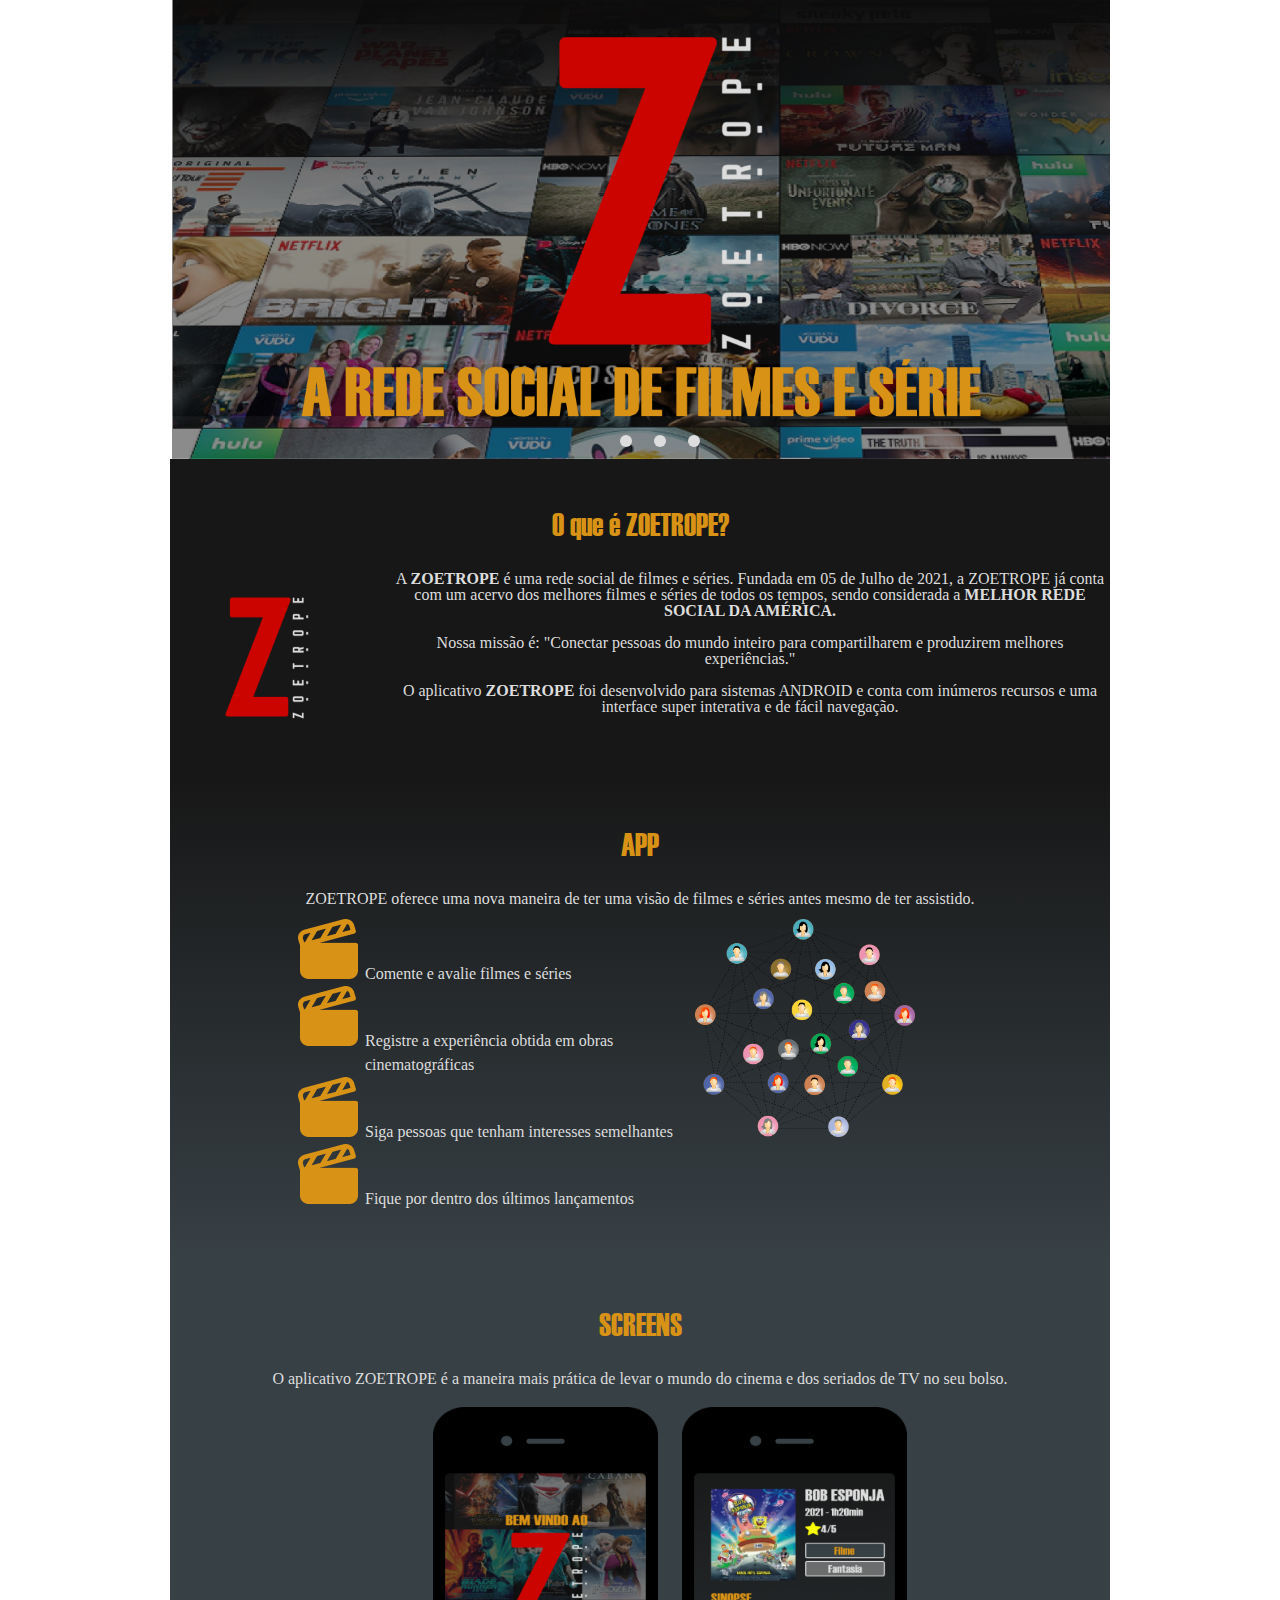
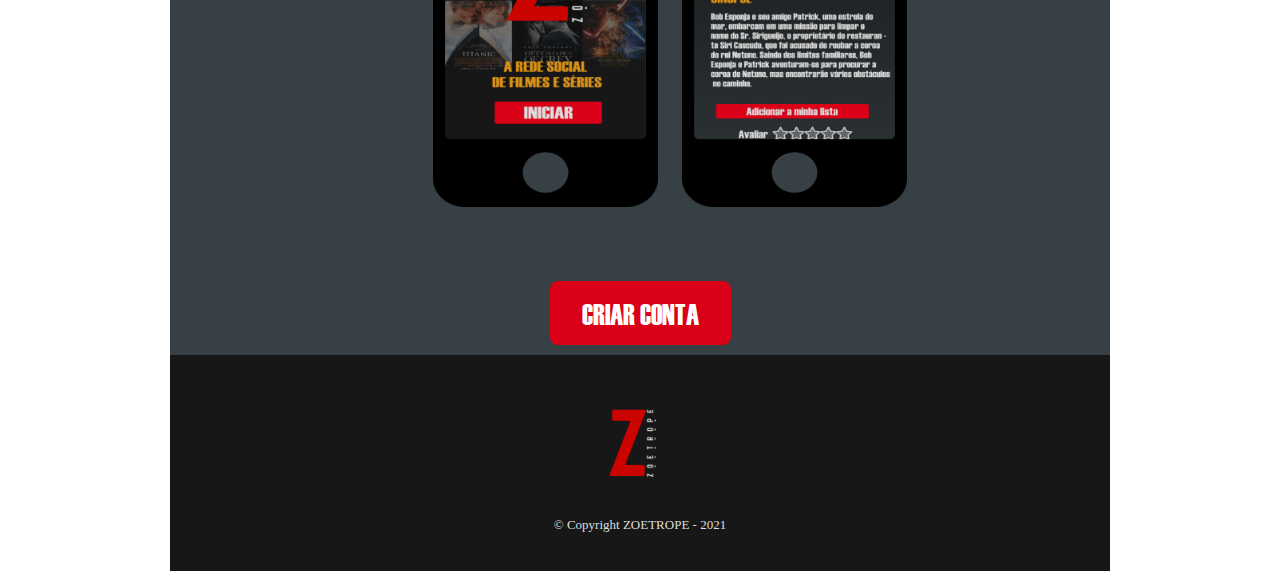
<file: index.html>
<!DOCTYPE html>

<html lang="pt-br">
  <head>
    <meta name="viewport" content="width=device-width" />
    <meta charset="UTF-8" />
    <title>ZOETROPE</title>
    <link rel="stylesheet" href="reset.css" />
    <link rel="stylesheet" href="style.css" />
  </head>

  <body>
    <header>
      
      <ul class="slider">
        <li>
          <input type="radio" id="slide3" name="slide" checked>
          <label for="slide3"></label>
          <img src="assets/SLIDER 3.png" />
        </li>
        <li>
          <input type="radio" id="slide2" name="slide" checked>
          <label for="slide2"></label>
          <img src="assets/SLIDER 2.png" />
        </li>
        <li>
          <input type="radio" id="slide1" name="slide" checked>
          <label for="slide1"></label>
      
          <img src="assets/SLIDER 1.png" />
        </li>
      </ul>
    </header>
    <main >
      <section class= "about">
        <h2 class="titulo">O que é ZOETROPE?</h2>

        <img class="zoetrope" src="assets/zoetrope.png" alt="Logo Zoetrope" />

        <p>
          A <strong>ZOETROPE</strong> é uma rede social de filmes e séries. Fundada em 05 de Julho de 2021, a ZOETROPE já conta com um acervo dos melhores filmes e séries de todos os tempos, sendo considerada a <strong>MELHOR REDE SOCIAL DA AMÉRICA.</strong>
        </p>

        <p>
            Nossa missão é: 
            <em>"Conectar pessoas do mundo inteiro para compartilharem e produzirem melhores experiências."
            </em>
        </p>
        <p>
          O aplicativo <strong>ZOETROPE</strong> foi desenvolvido para sistemas ANDROID e conta com inúmeros recursos e uma interface super interativa e de fácil navegação.
        </p>
      </section>

      <section class="vantagens">
        <h2 class="titulo">APP</h2>
        <p>ZOETROPE oferece uma nova maneira de ter uma visão de filmes e séries antes mesmo de ter assistido.</p>

        <div class="vantagens-app">
          <ul class="vantagem-lista">
            <li class="itens"><h3>Comente e avalie filmes e séries</h3></li>
            <li class="itens"><h3>Registre a experiência obtida em obras cinematográficas</h3></li>
            <li class="itens"><h3>Siga pessoas que tenham interesses semelhantes</h3></li>
            <li class="itens"><h3>Fique por dentro dos últimos lançamentos</h3></li>
          </ul><img src="assets/APP.png" class="imagem-vantagem" />
          
        </div>
      </section>

      <section class="galery">
        <h2 class="titulo">SCREENS</h2>
        <p>O aplicativo ZOETROPE é a maneira mais prática de levar o mundo do cinema e dos seriados de TV no seu bolso.</p>

          <div class="foto-app">
            <div class="slide-item"> 
              <img src="assets/Frame 1.png" alt="screen-app1">
              <img src="assets/Frame 2.png" alt="screen-app2">
            </div>
            <div class="slide-item"> 
              <img src="assets/Frame 3.png" alt="screen-app3">
              <img src="assets/Frame 4.png" alt="screen-app4">
            </div>
            <div class="slide-item"> 
              <img src="assets/Frame 5.png" alt="screen-app5">
              <img src="assets/Frame 6.png" alt="screen-app6">
            </div>
            <div class="slide-item"> 
              <img src="assets/Frame 7.png" alt="screen-app7">
              <img src="assets/Frame 1.png" alt="screen-app1">
            </div>
          </div>
          <div class="botaoCriarConta">
            <button class="button1"><a href="cadastro.html">CRIAR CONTA</a></button>
          </div>
          
      </section>
    </main>
    <footer>
      <img src="assets/zoetrope.png" />
      <p class="copyright">&copy; Copyright ZOETROPE - 2021</p>
    </footer>

  
  </body>
</html>
</file>
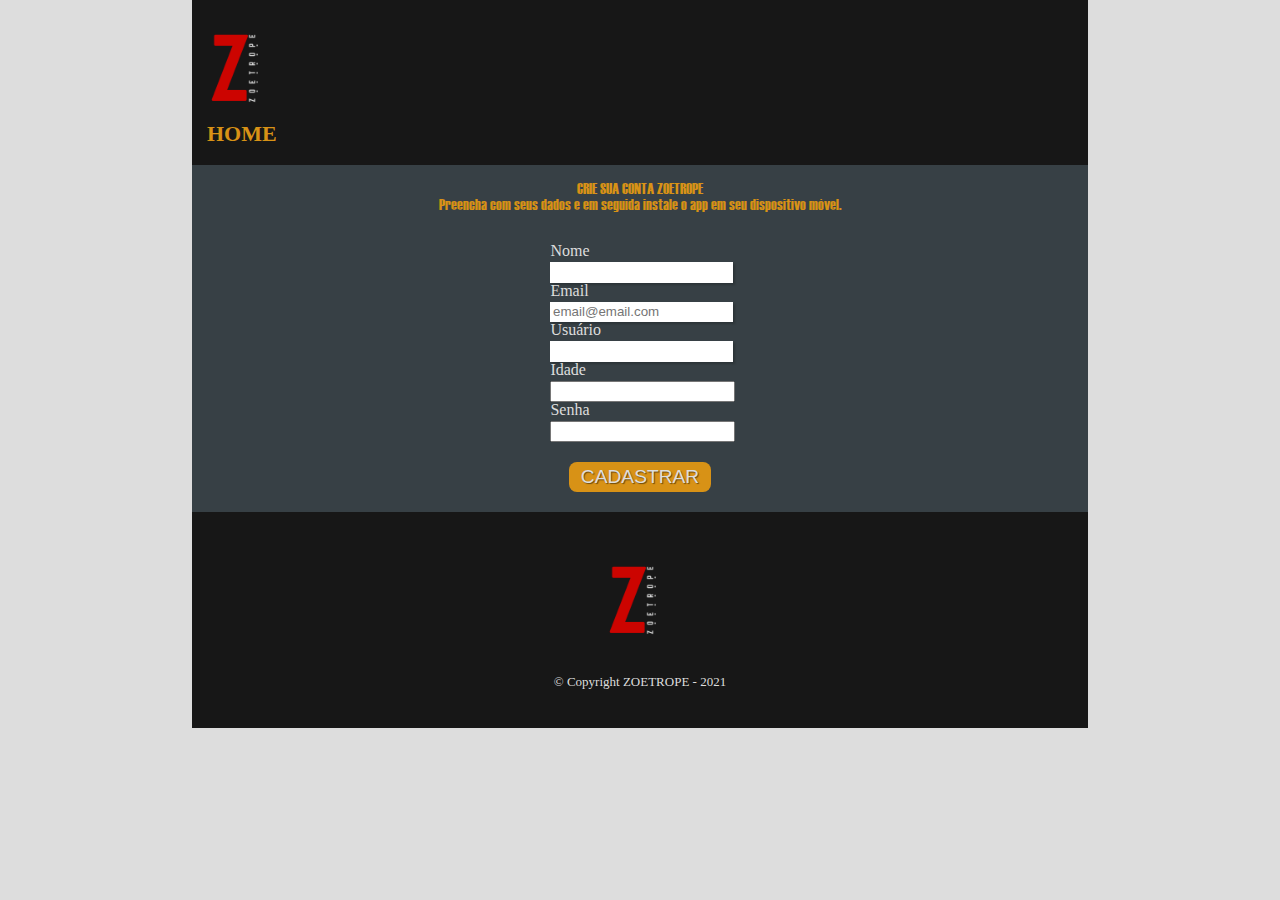
<file: cadastro.html>
<!doctype html>
<html lang="pt-br">
  <head>
    <meta name="viewport" content="width=device-width" />
    <meta charset="UTF-8" />
    <title>Cadastro - ZOETROPE</title>
    <link rel="stylesheet" href="reset.css" />
    <link rel="stylesheet" href="styleCadastro.css" />
  </head>
    <body>  
        <header>
            <div class="container">
              <h1><img src="assets/zoetrope.png" class="logo" /></h1>
      
              <nav>
                <ul class="navegacao">
                  <li><a href="index.html">Home</a></li>
                </ul>
              </nav>
            </div>
          </header>
        <main>
        <div class="inf">
            <h1 id="titulo">CRIE SUA CONTA ZOETROPE</h1>
            <p id="subtitulo">Preencha com seus dados e em seguida instale o app em seu dispositivo móvel.</p>
            <br>
        </div>


        <form class="form"> 
            
                <div class="campo">
                    <label for="nome"><strong>Nome</strong></label>
                    <input type="text" name="nome" id="nome" required>
                </div>
             

            <div class="campo">
                <label for="email"><strong>Email</strong></label>
                <input type="email" name="email" id="email" required placeholder="email@email.com">
            </div>

            <div class="campo">
                <label for="usuario"><strong>Usuário</strong></label>
                <input type="text" name="usuario" id="usuario" required>
            </div>

            <div class="campo">
                <label for="idade"><strong>Idade</strong></label>
                <input type="number" name="idade" id="idade" required>
            </div>

            <div class="campo">
                <label for="senha"><strong>Senha</strong></label>
                <input type="password" name="senha" id="senha" required></div>

                <div class="campo1"><button class="botao" type="submit" onsubmit="">CADASTRAR</button> </div>
        </form>
    
    
        </main>
        <footer>
            <img src="assets/zoetrope.png" />
            <p class="copyright">&copy; Copyright ZOETROPE - 2021</p>
          </footer>
    </body>

</html>
</file>
<file: style.css>
:root {
    --bg:#171717;
    --bg-second:#374045;
    --red:#da0017;
    --orange:#d89216;
    --gelo:#dddddd;
}

@font-face {
	font-family: HATTEN;
	src: url(assets/HATTEN.TTF)
}
.botaoCriarConta{
    display: flex;
    justify-content: center;
    align-content: flex-end;
    margin: 50px;
    
}
.botaoCriarConta a{
  text-decoration: none;
  color: white;
}
.button1 {
    background-color: var(--red); 
    border: none;
    color: white;
    font-family: HATTEN;
    padding: 15px 32px;
    text-align: center;
    text-decoration: none;
    display: inline-block;
    font-size: 30px;
    margin: 4px 2px;
    cursor: pointer;
    border-radius: 8px;
    
    
}

.button:hover {
    opacity: 0.3;
  }
/*body{
    margin: 0;
    display: flex;
    flex-direction: column;
}*/

.titulo{
    text-align: center;
    font-size: 2.5em;
    color:var(--orange);
    font-family: 'HATTEN', sans-serif;
}

p{
    color: var(--gelo);
    text-align: center;
}

h3{
    color:var(--gelo);
}

.slider {
    height: 459px;
    width: 940px;
    margin: 0 auto;
    position:relative;
}

.slider li {
    list-style: none;
    position: absolute;
}

.slider img {
    margin: auto;
    height: 100%;
    width: 100%;
    vertical-align: top;
}

.slider input {
    display: none;
}

.slider label {
    background-color: #dddddd;
    bottom: 12px;
    cursor: pointer;
    display: block;
    height: 12px;
    position: absolute;
    width: 12px;
    z-index: 12;
    border-radius: 12px;
}

.slider li:nth-child(1) label {
    left: 450px;
}

.slider li:nth-child(2) label {
    left: 484px;
}

.slider li:nth-child(3) label {
    left: 518px;
}

.slider img {
    opacity: 0;
    visibility: hidden;
}

.slider li input:checked ~ img {
    opacity: 1;
    visibility: visible;
    z-index: 5;
}

.titulo {
    text-align: center;
    font-size: 2em;
    margin: 0 0 1em;
    clear: left;
  }
  
  .about {
    padding: 3em 0;
    background: #171717;
    width: 940px;
    margin: 0 auto;
  
  }
  
  .about p {
    margin: 0 0 1em;
  }
  
  .about strong {
    font-weight: bold;
  }
  
  .zoetrope {
    width: 180px;
    float: left;
    float: top;
    margin: 0 20px 20px 20px;
  } 
  
  .vantagens {
    padding: 3em 0;
    background: linear-gradient(#171717, #374045);
    width: 940px;
    margin: 0 auto;
  }
  
  .vantagens-app {
    width: 550px;
    margin: 0 auto;
    padding: 12px 0 0;
  }
  
  .vantagens p {
    text-align: center;
  }

.vantagem-lista {
    width: 60%;
    display: inline-block;
    vertical-align: top;
    list-style-image: url("assets/filmeITEM.png");

  }
  
.itens {
    line-height: 1.5;
  }
  
.imagem-vantagem {
    width: 40%;
    opacity: 1;
    transition: 400ms;
  }
  
.imagem-vantagem:hover {
    opacity: 0.3;
  }

.galery{
    width:940px;
    padding: 3em 0;
    height: 600px;
    margin: 0 auto;
    background-color:var(--bg-second);
    overflow: hidden;
}
.galery .foto-app{
    width: 400%;
    padding: 20px 30px;
    animation-name: animacao;
    animation-duration:15s;
    animation-iteration-count: infinite;
    display: flex;
    justify-content: space-around;
}

.galery .foto-app .slide-item{
    display: flex;
    justify-content: space-between;
}

.galery .foto-app .slide-item img {
    width: 24,9% ;
    padding: 0 12px;
    height: 400px;
}
    
    @keyframes animacao{
    0% { margin-left:0;}
    20% { margin-left:0;}
    25% { margin-left:-100%;}
    45% { margin-left:-100%;}
    50% { margin-left:-200%;}
    70% { margin-left:-200%;}
    75% { margin-left:-300;}
    95% { margin-left:-300%;}
    100% { margin: left -400%;}
    }
  
footer { 
    margin: 0 auto;
    text-align: center;
    background: #171717;
    padding: 40px 0;
    width: 940px;
  }

footer img{
    width: 100px;
    height: 100px;
}
  
  .copyright {
    color: #dddddd;
    font-size: 13px;
    margin-top: 20px;
  } 
/* Parte responsiva  */
  @media screen and (max-width: 480px) {
p{
  font-size: 50px;
}
.titulo{
  font-size: 70px;
}
.about{
  text-align: center;
}

.zoetrope{
    float: none;
}

.itens {
  font-size: 40px;
}
.vantagem-lista {
  width: 100%;
}

.imagem-vantagem{
  width: 100%;
}

.galery{
  height: 100%;
}
}
</file>
<file: styleCadastro.css>
:root {
    --bg:#171717;
    --bg-second:#374045;
    --red:#da0017;
    --orange:#d89216;
    --gelo:#dddddd;
}

@font-face {
	font-family: HATTEN;
	src: url(assets/HATTEN.TTF)
}

header {
    background:var(--bg);
    padding: 20px 0;
  }
  .inf, .form{
      background-color: var(--bg-second);
  }
  .container {
    margin: 0 auto;
  }
  .inf{
      text-align: center;
      padding: 15px;
  }
  nav {
    top: 118px;
    right: 0;
  }
  
  nav li {
    display: inline;
    margin: 0 0 0 15px;
  }
  
  nav a {
    text-transform: uppercase;
    color: var(--orange);
    font-weight: bold;
    font-size: 22px;
    text-decoration: none
  }
  
  nav a:hover {
    color:grey;
    text-decoration: underline;
  }

header img{
    width: 100px;
    height: 100px;
}

#titulo {
    font-family: HATTEN;
    color: var(--orange);
 
} 

#subtitulo {
    font-family: HATTEN;
    color: var(--orange);
} 

body{
    background-color: #dddddd;
    width: 70%;
    margin: 0 15%;
}

.botao {
    font-family: sans-serif;
    font-size: 1em;
    color: var(--orange);
    border-radius: 8px;
}
.botao :hover{
    opacity: 0.3;
    cursor: pointer;
}

.grupo:before, .grupo:after {
    display: table;
}

.grupo:after {
    clear: both;
}

.campo {
    margin: 0 40% 0;

}

.campo1 {
    background-color: var(--bg-second);
    text-align: center;

}

.campo label {
    margin-bottom: 0.2em;
    color: var(--gelo);
    display: block;

}

.campo input[type="text"], .campo input[type="email"] {
    padding: 0.2em;
    border: 0 0 1px 0 solid var(--gelo);
    box-shadow: 2px 2px 2px rgba(0,0,0,0.2);
 

}

.campo input:focus{
    background: #E0E0F8;
}

.botao {
    font-size: 1.2em;
    background: var(--orange);
    border: 0;
    color: var(--gelo);
    padding: 0.2em 0.6em;
    margin: 20px;
    text-shadow: 1px 1px 1px rgb(0 0 0 / 50%);

}


footer { 
    margin: 0 auto;
    text-align: center;
    background: #171717;
    padding: 40px 0;
   
  }

footer img{
    width: 100px;
    height: 100px;
}
  
  .copyright {
    color: #dddddd;
    font-size: 13px;
    margin-top: 20px;
  } 

 /* Parte responsiva  */ 
  @media screen and (max-width: 480px) {

body{
    width: 100%;
    margin: 0;
}

.form{
    float: left;
}
  }
</file>
